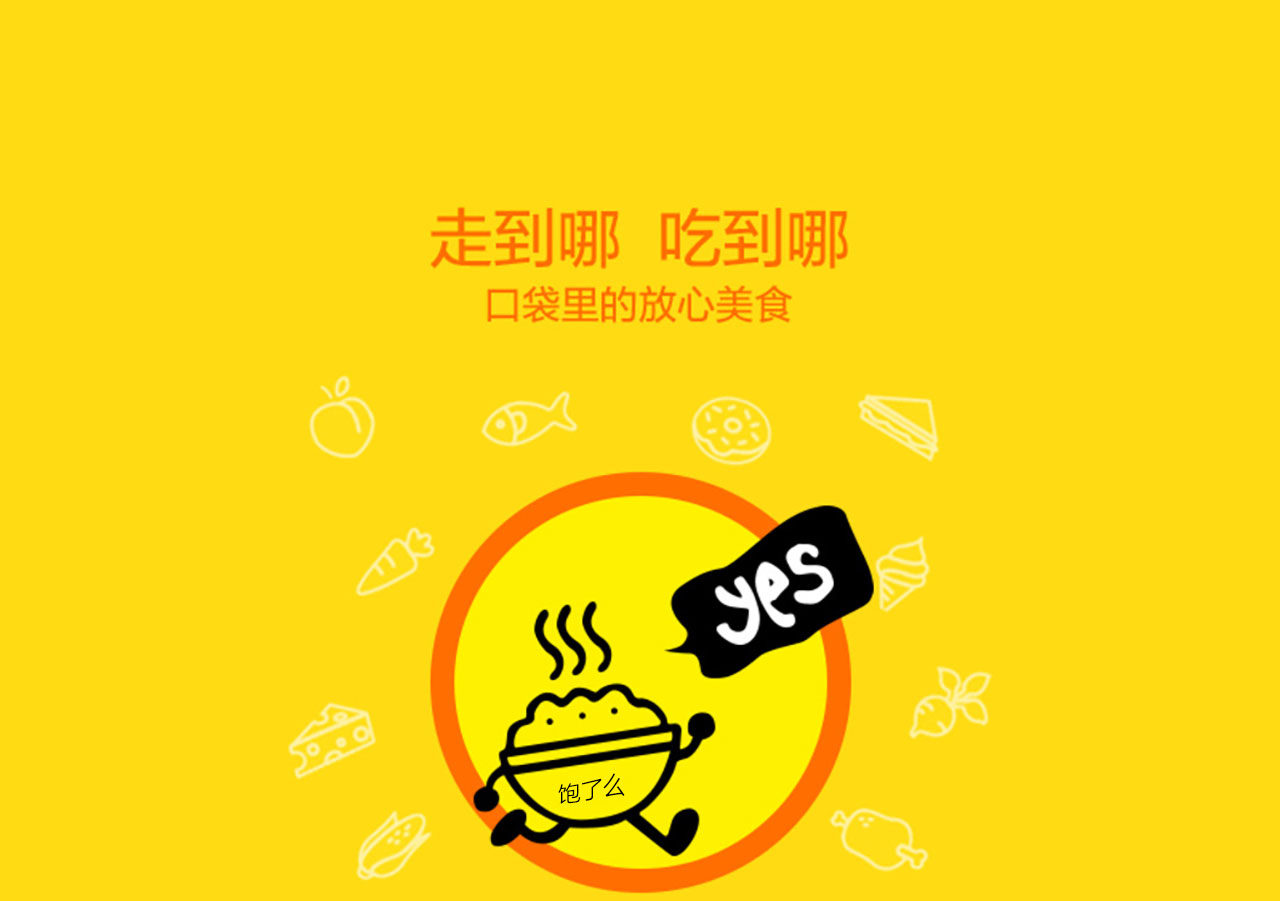
<file: index.html>
<!DOCTYPE html>
<html lang="en" ng-app="eleme">

<head>
    <meta charset="UTF-8">
    <meta name="viewport" content="width=device-width, user-scalable=no, initial-scale=1.0, maximum-scale=1.0, minimum-scale=1.0">
    <link rel="stylesheet" href="css/ionic.min.css">
    <link rel="stylesheet" type="text/css" href="css/style.css" />
    <script src="js/ionic.bundle.min.js"></script>
    <script src="js/angular.js"></script>
    <title>饱了么</title>
</head>

<body ng-controller="parentCtrl">
    <div ui-view>

    </div>
    <ion-tabs class="tabs-icon-top tabs-striped tabs-color-assertive">
        <ion-tab icon="ion-home" on-select="jump('main')" title="主页"></ion-tab>
        <ion-tab icon="ion-person" on-select="jump('myorder')" title="订单中心"></ion-tab>
        <ion-tab icon="ion-bag" on-select="jump('cart')" title="购物车" badge="data.totalNumInCart" badge-style="badge-assertive"></ion-tab>
        <ion-tab icon="ion-ios-gear" on-select="jump('setting')" title="设置"></ion-tab>
    </ion-tabs>
</body>

</html>
</file>
<file: css/style.css>
.welcome_img{
    max-width: 100%;
}
.welcome_title{
    position: absolute;
    bottom:15%;
    left:25%;
    color: #FF6E01;
}
.tabs-top>.tabs, .tabs.tabs-top{
    top:auto;
}
.slider-pager{
    bottom:80px;
}
.slider-pager .slider-pager-page{
    color: #f00;
}
.myForm{
    margin-top:40%;
}
.item .vcode{
    position: absolute;
    top:18px;
    right:18px;
}
</file>
